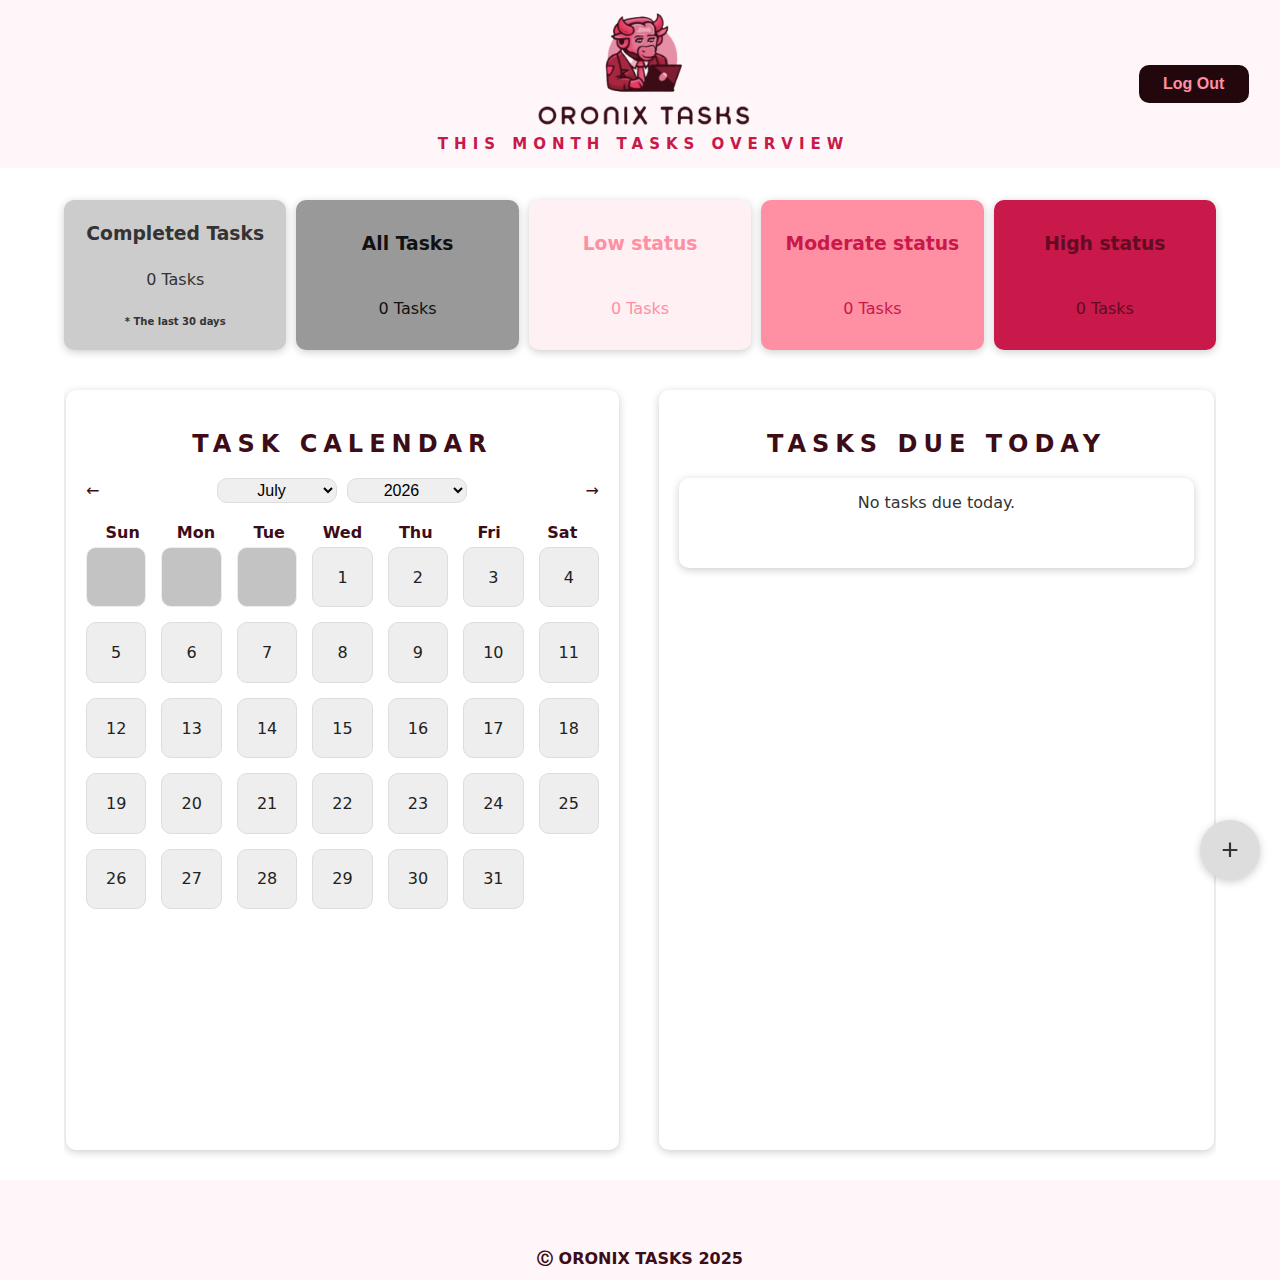
<file: index.html>
<!DOCTYPE html>
<html lang="en">
  <head>
    <link rel="icon" href="../assets/ORONIXTASKS-FAVICON.png" type="image/x-icon">
    <link rel="stylesheet" type="text/css" href="../css/style.css" />
    <meta name="viewport" content="width=device-width, initial-scale=1.0" />
    <title>ORONIX TASKS</title>
  </head>
  <body>
    <header>
      <!-- Navigation bar -->
      <nav class="navbar">
        <div class="navbar-container">
          <div id="arrow-back" class="navbar-arrow-back">&larr;</div>
          
          <h2 class="centered-title headers">This month tasks overview</h2>
          
          <div class="navbar-title">
            <img src="assets/ORONIXTASKS-LOGO.png" alt="ORONIX TASKS LONG" class="navbar-logo">
          </div>
        </div>
        <div id="logout">
          <button id="loginBtn">
            Log Out
          </button>
        </div>
      </nav>
    </header>
    
    <main>
      
      <!-- Home screen -->
      <section class="section-home">

        <div class="task-type-grid">
          <!-- Completed tasks -->
          <div class="task-type completed" data-type="completed">
            <h3>Completed Tasks</h3>
            
            <p id="task-count-completed">0 Tasks</p>
            <p id="completed-30-days">* The last 30 days</p>
          </div>

          <!-- All tasks -->
          <div class="task-type all-tasks" data-type="all">
            <h3>All Tasks</h3>
            
            <p id="task-count-all">0 Tasks</p>
          </div>
          
          <!-- Low status -->
          <div class="task-type low-status" data-type="low">
            <h3>Low status</h3>
            
            <p id="task-count-low">0 Tasks</p>
          </div>
          
          <!-- Moderate status -->
          <div class="task-type moderate-status" data-type="moderate">
            <h3>Moderate status</h3>
            
            <p id="task-count-moderate">0 Tasks</p>
          </div>
          
          <!-- High status -->
          <div class="task-type high-status" data-type="high">
            <h3>High status</h3>
            
            <p id="task-count-high">0 Tasks</p>
          </div>
        </div>
        
        <!-- Calendar and Add/Edit task section -->
        <section class="calendar-task-wrapper">
          <!-- Calendar -->
          <div class="calendar-container">
            <h3 class="centered-title headers">Task Calendar</h3>
            
            <!-- Calendar navigation -->
            <div class="calendar-navigation">
              <!-- Prev month button -->
              <div class="headers" id="prev-month">&larr;</div>
              
              <!-- Year and month selection -->
              <div class="calendar-selectors headers">
                <select id="select-month"></select>
                <select id="select-year"></select>
              </div>
              
              <!-- Next month button -->
              <div class="headers" id="next-month">&rarr;</div>
            </div>

            <!-- Calendar days header -->
            <div class="headers" id="calendar-header">
              <div>Sun</div>
              <div>Mon</div>
              <div>Tue</div>
              <div>Wed</div>
              <div>Thu</div>
              <div>Fri</div>
              <div>Sat</div>
            </div>
            
            <div id="task-calendar"></div>
          </div>

          <!-- Today's tasks -->
          <div class="today-task-list-container">
            <h3 class="centered-title headers">Tasks Due Today</h3>
            
            <!-- The list of the tasks -->
            <ul id="today-task-list"></ul>
          </div>
        </section>

        <!-- Add task button -->
        <button id="button-add" class="button-add">+</button>
      </section>

      <!-- Task by type view -->
      <section class="section-view" style="display: none;">
        <!-- The list of the tasks by type -->
        <ul id="tasks-list" class="centered-container"></ul>
      </section>

      <!-- Add/Edit fForm -->
      <section class="section-add-edit" style="display: none;">
        <!-- Add Task Header -->
        <h2 class="centered-title form-create-mode headers">Add a Task</h2>
        <!-- Edit Task Header -->
        <h2 class="centered-title form-edit-mode headers">Edit Task</h2>
        
        <!-- Task data -->
        <div id="task-inputs" class="centered-container">
          <form id="form">
            <input id="task-id" type="hidden" />
            
            <!-- Task name -->
            <div class="form-group">
              <label for="task-name" class="form-label headers">Task Name:</label>
              
              <input id="task-name" type="text" class="input-text"/>
              
              <div id="input-error-name" class="input-error">Fill The Name!</div>
            </div>
            
            <!-- Task deadline -->
            <div class="form-group">
              <label for="task-deadline" class="form-label headers">Deadline:</label>
              
              <div class="select-date-group">
                <select id="task-day" class="input-text select-date"></select>
                <select id="task-month" class="input-text select-date"></select>
                <select id="task-year" class="input-text select-date"></select>
              </div>
              
              <div id="input-error-deadline" class="input-error">Select a Valid Date!</div>
            </div>
            
            <!-- Task description -->
            <div class="form-group">
              <label for="task-description" class="form-label headers">Description:</label>
              
              <textarea id="task-description" class="input-text input-textarea"></textarea>
              
              <div id="input-error-description" class="input-error">Fill The Description!</div>
            </div>
            
            <!-- Task status -->
            <div class="form-group">
              <label for="task-status" class="form-label headers">status:</label>
              
              <select id="task-status" class="input-text">
                <option value="">Select</option>
                <option value="Low">Low</option>
                <option value="Moderate">Moderate</option>
                <option value="High">High</option>
              </select>

              <div id="input-error-status" class="input-error">Select a status!</div>
            </div>
            
            <!-- CRUD Butttons - Create, Read, Update and Delete -->
            <div class="button-group crud-buttons">
              <!-- Create task button -->
              <button id="button-create" class="button button-create form-create-mode">Create</button>
              <!-- Save task changes button  -->
              <button id="button-save" class="button button-save form-edit-mode">Save Changes</button>
              <!-- Delete task button -->
              <button id="button-delete" class="button button-delete form-edit-mode">Delete</button>
            </div>

            <!-- Delete confirmation -->
            <div class="button-group confirmation-delete" style="display: none;">
              <div class="confirmation-delete-message">
                <strong>Delete The Current Task?</strong>
              </div>
              
              <button id="button-confirm-yes" class="button button-delete">
                Yes
              </button>
              
              <button id="button-confirm-no" class="button button-create">
                No
              </button>
            </div>
          </form>
        </div>
      </section>
    </main>

    <div id="notifications" class="notifications"></div>
    <script src="https://code.jquery.com/jquery-3.4.1.min.js"></script>
    <script src="../js/main.js"></script>
  </body>
  <footer>
    <section class="section-bottom-page">
      <div id="bottom-page">
        <p id="footer-title">
          Ⓒ ORONIX TASKS 2025
        </p>
      </div>
    </section>
  </footer>
</html>
</file>
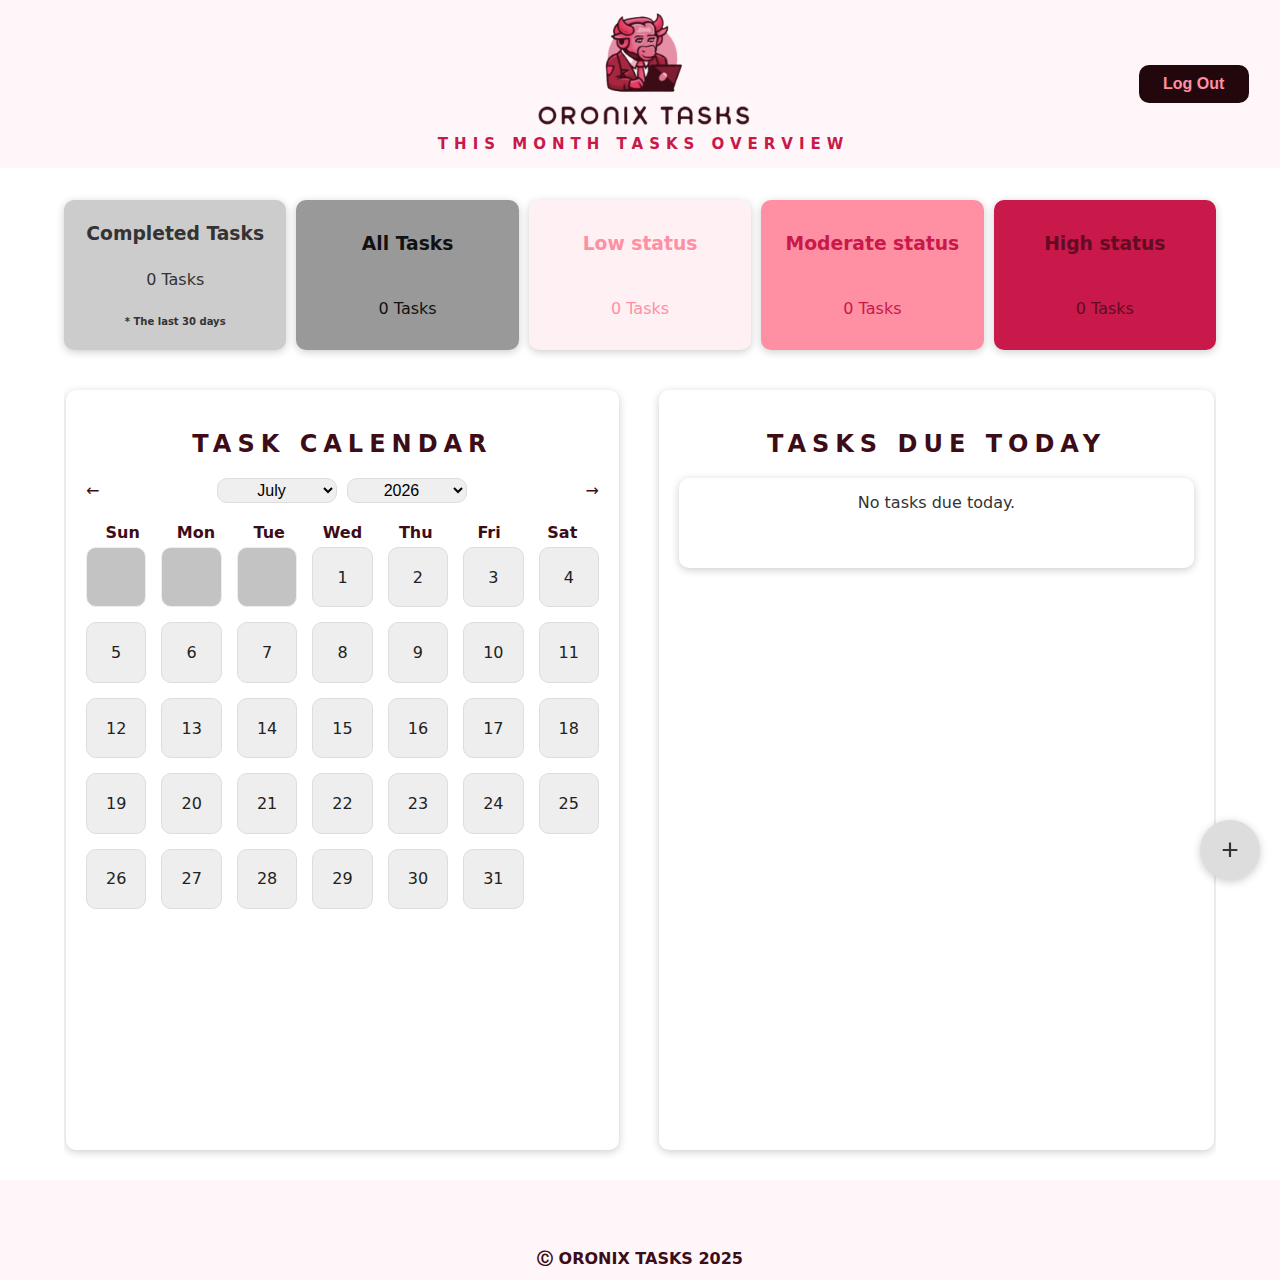
<file: oronix-tasks-main/index.html>
<!DOCTYPE html>
<html lang="en">
  <head>
    <link rel="icon" href="../logo and favicon/ORONIXTASKS-FAVICON.png" type="image/x-icon">
    <link rel="stylesheet" type="text/css" href="../css/style.css" />
    <meta name="viewport" content="width=device-width, initial-scale=1.0" />
    <title>ORONIX TASKS</title>
  </head>
  <body>
    <header>
      <!-- Navigation bar -->
      <nav class="navbar">
        <div class="navbar-container">
          <div id="arrow-back" class="navbar-arrow-back">&larr;</div>
          
          <h2 class="centered-title headers">This month tasks overview</h2>
          
          <div class="navbar-title">
            <img src="logo and favicon/ORONIXTASKS-LOGO.png" alt="ORONIX TASKS LONG" class="navbar-logo">
          </div>
        </div>
        <div id="logout">
          <button id="loginBtn">
            Log Out
          </button>
        </div>
      </nav>
    </header>
    
    <main>
      
      <!-- Home screen -->
      <section class="section-home">

        <div class="task-type-grid">
          <!-- Completed tasks -->
          <div class="task-type completed" data-type="completed">
            <h3>Completed Tasks</h3>
            
            <p id="task-count-completed">0 Tasks</p>
            <p id="completed-30-days">* The last 30 days</p>
          </div>

          <!-- All tasks -->
          <div class="task-type all-tasks" data-type="all">
            <h3>All Tasks</h3>
            
            <p id="task-count-all">0 Tasks</p>
          </div>
          
          <!-- Low status -->
          <div class="task-type low-status" data-type="low">
            <h3>Low status</h3>
            
            <p id="task-count-low">0 Tasks</p>
          </div>
          
          <!-- Moderate status -->
          <div class="task-type moderate-status" data-type="moderate">
            <h3>Moderate status</h3>
            
            <p id="task-count-moderate">0 Tasks</p>
          </div>
          
          <!-- High status -->
          <div class="task-type high-status" data-type="high">
            <h3>High status</h3>
            
            <p id="task-count-high">0 Tasks</p>
          </div>
        </div>
        
        <!-- Calendar and Add/Edit task section -->
        <section class="calendar-task-wrapper">
          <!-- Calendar -->
          <div class="calendar-container">
            <h3 class="centered-title headers">Task Calendar</h3>
            
            <!-- Calendar navigation -->
            <div class="calendar-navigation">
              <!-- Prev month button -->
              <div class="headers" id="prev-month">&larr;</div>
              
              <!-- Year and month selection -->
              <div class="calendar-selectors headers">
                <select id="select-month"></select>
                <select id="select-year"></select>
              </div>
              
              <!-- Next month button -->
              <div class="headers" id="next-month">&rarr;</div>
            </div>

            <!-- Calendar days header -->
            <div class="headers" id="calendar-header">
              <div>Sun</div>
              <div>Mon</div>
              <div>Tue</div>
              <div>Wed</div>
              <div>Thu</div>
              <div>Fri</div>
              <div>Sat</div>
            </div>
            
            <div id="task-calendar"></div>
          </div>

          <!-- Today's tasks -->
          <div class="today-task-list-container">
            <h3 class="centered-title headers">Tasks Due Today</h3>
            
            <!-- The list of the tasks -->
            <ul id="today-task-list"></ul>
          </div>
        </section>

        <!-- Add task button -->
        <button id="button-add" class="button-add">+</button>
      </section>

      <!-- Task by type view -->
      <section class="section-view" style="display: none;">
        <!-- The list of the tasks by type -->
        <ul id="tasks-list" class="centered-container"></ul>
      </section>

      <!-- Add/Edit fForm -->
      <section class="section-add-edit" style="display: none;">
        <!-- Add Task Header -->
        <h2 class="centered-title form-create-mode headers">Add a Task</h2>
        <!-- Edit Task Header -->
        <h2 class="centered-title form-edit-mode headers">Edit Task</h2>
        
        <!-- Task data -->
        <div id="task-inputs" class="centered-container">
          <form id="form">
            <input id="task-id" type="hidden" />
            
            <!-- Task name -->
            <div class="form-group">
              <label for="task-name" class="form-label headers">Task Name:</label>
              
              <input id="task-name" type="text" class="input-text"/>
              
              <div id="input-error-name" class="input-error">Fill The Name!</div>
            </div>
            
            <!-- Task deadline -->
            <div class="form-group">
              <label for="task-deadline" class="form-label headers">Deadline:</label>
              
              <div class="select-date-group">
                <select id="task-day" class="input-text select-date"></select>
                <select id="task-month" class="input-text select-date"></select>
                <select id="task-year" class="input-text select-date"></select>
              </div>
              
              <div id="input-error-deadline" class="input-error">Select a Valid Date!</div>
            </div>
            
            <!-- Task description -->
            <div class="form-group">
              <label for="task-description" class="form-label headers">Description:</label>
              
              <textarea id="task-description" class="input-text input-textarea"></textarea>
              
              <div id="input-error-description" class="input-error">Fill The Description!</div>
            </div>
            
            <!-- Task status -->
            <div class="form-group">
              <label for="task-status" class="form-label headers">status:</label>
              
              <select id="task-status" class="input-text">
                <option value="">Select</option>
                <option value="Low">Low</option>
                <option value="Moderate">Moderate</option>
                <option value="High">High</option>
              </select>

              <div id="input-error-status" class="input-error">Select a status!</div>
            </div>
            
            <!-- CRUD Butttons - Create, Read, Update and Delete -->
            <div class="button-group crud-buttons">
              <!-- Create task button -->
              <button id="button-create" class="button button-create form-create-mode">Create</button>
              <!-- Save task changes button  -->
              <button id="button-save" class="button button-save form-edit-mode">Save Changes</button>
              <!-- Delete task button -->
              <button id="button-delete" class="button button-delete form-edit-mode">Delete</button>
            </div>

            <!-- Delete confirmation -->
            <div class="button-group confirmation-delete" style="display: none;">
              <div class="confirmation-delete-message">
                <strong>Delete The Current Task?</strong>
              </div>
              
              <button id="button-confirm-yes" class="button button-delete">
                Yes
              </button>
              
              <button id="button-confirm-no" class="button button-create">
                No
              </button>
            </div>
          </form>
        </div>
      </section>
    </main>

    <div id="notifications" class="notifications"></div>
    <script src="https://code.jquery.com/jquery-3.4.1.min.js"></script>
    <script src="../js/main.js"></script>
  </body>
  <footer>
    <section class="section-bottom-page">
      <div id="bottom-page">
        <p id="footer-title">
          Ⓒ ORONIX TASKS 2025
        </p>
      </div>
    </section>
  </footer>
</html>
</file>
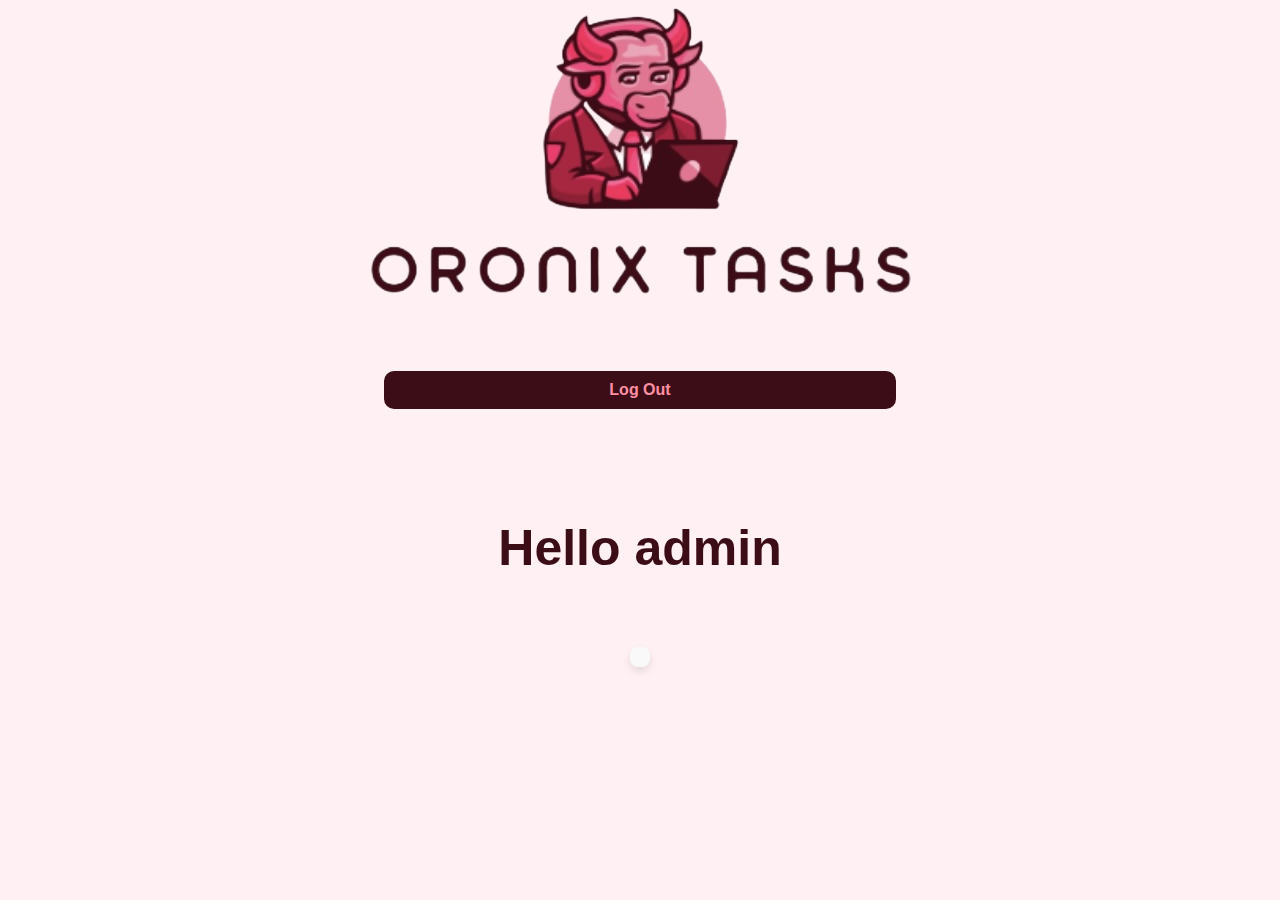
<file: admin.html>
<!DOCTYPE html>
<html>
<head>
    <link rel="icon" href="../assets/ORONIXTASKS-FAVICON.png" type="image/x-icon">
    <link rel="stylesheet" type="text/css" href="../css/styleAdmin.css" />
    <meta name="viewport" content="width=device-width, initial-scale=1.0" />
    <title>ORONIX TASKS</title>
</head>
<body>

    <div class="navbar-container">
        <div class="navbar-title">
            <img src="assets/ORONIXTASKS-LOGO.png" alt="ORONIX TASKS LONG" class="navbar-logo">
        </div>
    </div>
    <div id="logout">
        <button id="loginBtn">
            Log Out
        </button>
    </div>
    <div id="hello">
        Hello admin
    </div>
    <div id="users-list">

    </div>
    <script>
        const frontPageUrl = "https://oronix-tasks.s3.us-east-1.amazonaws.com/homePage.html";
        
        const loginBtn = document.getElementById("loginBtn");

        loginBtn.addEventListener("click", function (event) {
            event.preventDefault();

            sessionStorage.clear();

            window.location.href = frontPageUrl;
        });

        window.onload = async () => {
            if (!document.getElementById("users-list")) {
                console.error("Error: 'user-list' div is missing in the DOM.");
                return;
            }

            await displayUsers();
        };

        const displayUsers = async () => {
            const adminToken = sessionStorage.getItem("tokenId");

            if (!adminToken) {
                alert("Unauthorized access. Please log in as an admin.");
                window.location.href = homePageURL; // Redirect to homepage
                return;
            }

            const users = await fetchUsers(adminToken);

            if (users && users.length > 0) {
                renderUsersTable(users);
            } else {
                const container = document.getElementById("user-list");
                if (container) {
                    container.innerHTML = "<p>No users found.</p>";
                }
            }
        };

        const fetchUsers = async (token) => {
            try {
                const response = await fetch("https://88s5rw95le.execute-api.us-east-1.amazonaws.com/Prod/admin/users", {
                    method: "GET",
                    headers: {
                        "Authorization": token, // Admin token in the Authorization header
                        "Content-Type": "application/json"
                    },
                });

                if (!response.ok) {
                    throw new Error(`HTTP error! status: ${response.status}`);
                }

                const result = await response.json(); // Parse the JSON response
                console.log("Users API Response:", result);

                // Extract the `data` array directly
                return result.data || [];
            } catch (error) {
                console.error("Error fetching users data:", error);
                return [];
            }
        };

        const renderUsersTable = (users) => {
            const tableContainer = document.getElementById("users-list");

            if (!tableContainer) {
                console.error("Error: 'user-list' div not found in the DOM.");
                return;
            }

            let tableHTML = `
                <table border="1" style="width: 100%; border-collapse: collapse;">
                    <thead>
                        <tr>
                            <th>User ID</th>
                            <th>Email</th>
                            <th>Name</th>
                            <th>Status</th>
                            <th>Created At</th>
                        </tr>
                    </thead>
                    <tbody>
            `;

            users.forEach((user) => {
                tableHTML += `
                    <tr>
                        <td>${user.userId}</td>
                        <td>${user.email}</td>
                        <td>${user.name}</td>
                        <td>${user.status}</td>
                        <td>${user.createdAt}</td>
                    </tr>
                `;
            });

            tableHTML += `
                    </tbody>
                </table>
            `;

            tableContainer.innerHTML = tableHTML;
        };

    </script>
</body>
</html>
</file>
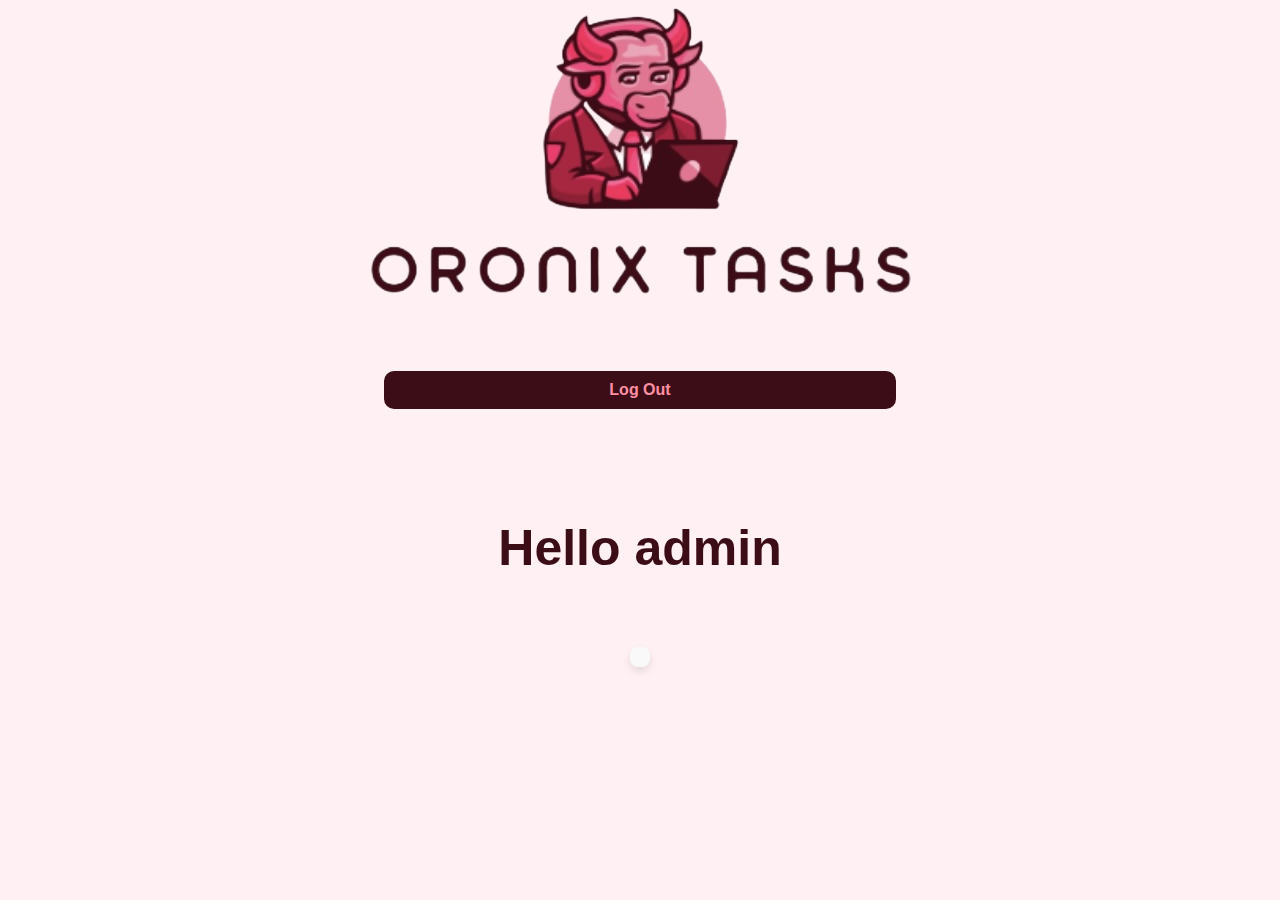
<file: oronix-tasks-main/admin.html>
<!DOCTYPE html>
<html>
<head>
    <link rel="icon" href="../logo and favicon/ORONIXTASKS-FAVICON.png" type="image/x-icon">
    <link rel="stylesheet" type="text/css" href="../css/styleAdmin.css" />
    <meta name="viewport" content="width=device-width, initial-scale=1.0" />
    <title>ORONIX TASKS</title>
</head>
<body>

    <div class="navbar-container">
        <div class="navbar-title">
            <img src="logo and favicon/ORONIXTASKS-LOGO.png" alt="ORONIX TASKS LONG" class="navbar-logo">
        </div>
    </div>
    <div id="logout">
        <button id="loginBtn">
            Log Out
        </button>
    </div>
    <div id="hello">
        Hello admin
    </div>
    <div id="users-list">

    </div>
    <script>
        const frontPageUrl = "https://oronix-tasks.s3.us-east-1.amazonaws.com/homePage.html";
        
        const loginBtn = document.getElementById("loginBtn");

        loginBtn.addEventListener("click", function (event) {
            event.preventDefault();

            sessionStorage.clear();

            window.location.href = frontPageUrl;
        });

        window.onload = async () => {
            if (!document.getElementById("users-list")) {
                console.error("Error: 'user-list' div is missing in the DOM.");
                return;
            }

            await displayUsers();
        };

        const displayUsers = async () => {
            const adminToken = sessionStorage.getItem("tokenId");

            if (!adminToken) {
                alert("Unauthorized access. Please log in as an admin.");
                window.location.href = homePageURL; // Redirect to homepage
                return;
            }

            const users = await fetchUsers(adminToken);

            if (users && users.length > 0) {
                renderUsersTable(users);
            } else {
                const container = document.getElementById("user-list");
                if (container) {
                    container.innerHTML = "<p>No users found.</p>";
                }
            }
        };

        const fetchUsers = async (token) => {
            try {
                const response = await fetch("https://88s5rw95le.execute-api.us-east-1.amazonaws.com/Prod/admin/users", {
                    method: "GET",
                    headers: {
                        "Authorization": token, // Admin token in the Authorization header
                        "Content-Type": "application/json"
                    },
                });

                if (!response.ok) {
                    throw new Error(`HTTP error! status: ${response.status}`);
                }

                const result = await response.json(); // Parse the JSON response
                console.log("Users API Response:", result);

                // Extract the `data` array directly
                return result.data || [];
            } catch (error) {
                console.error("Error fetching users data:", error);
                return [];
            }
        };

        const renderUsersTable = (users) => {
            const tableContainer = document.getElementById("users-list");

            if (!tableContainer) {
                console.error("Error: 'user-list' div not found in the DOM.");
                return;
            }

            let tableHTML = `
                <table border="1" style="width: 100%; border-collapse: collapse;">
                    <thead>
                        <tr>
                            <th>User ID</th>
                            <th>Email</th>
                            <th>Name</th>
                            <th>Status</th>
                            <th>Created At</th>
                        </tr>
                    </thead>
                    <tbody>
            `;

            users.forEach((user) => {
                tableHTML += `
                    <tr>
                        <td>${user.userId}</td>
                        <td>${user.email}</td>
                        <td>${user.name}</td>
                        <td>${user.status}</td>
                        <td>${user.createdAt}</td>
                    </tr>
                `;
            });

            tableHTML += `
                    </tbody>
                </table>
            `;

            tableContainer.innerHTML = tableHTML;
        };

    </script>
</body>
</html>
</file>
<file: css/style.css>
/* Colors variables */
:root {
  /* Colors */
  --pink-1n: #fef6f8;
  --pink-1: #fff0f3;
  --pink-2: #ffccd5;
  --pink-3: #ffb3c1;
  --pink-4: #ff8fa3;
  --pink-5: #ff758f;
  --pink-6: #ff4d6d;
  --pink-7: #c9184a;
  --pink-8: #921035;
  --pink-9: #610c24;
  --pink-10: #3d0d17;
  --pink-11: #22080d;
  --gray-1: #111111; 
  --gray-2: #222222; 
  --gray-3: #333333; 
  --gray-4: #444444; 
  --gray-5: #555555; 
  --gray-6: #666666; 
  --gray-7: #777777; 
  --gray-8: #888888; 
  --gray-9: #999999; 
  --gray-10: #aaaaaa; 
  --gray-11: #bbbbbb; 
  --gray-12: #cccccc; 
  --gray-13: #dddddd; 
  --gray-14: #eeeeee; 
  --gray-15: #ffffff; 
  /* Body styles */
  --body-text-color: #333333;
  --title-text-color: #3d0d17;
  --error-text-color: #a4133c; 
  --navbar-arrow-back-color: #333333; 
  --bottom-top-sections-background-color: #fef6f8;
  --navbar-text-color: #c9184a;
  /* Button styles */
  --light-button-background-color: #dddddd ;
  --light-button-text-color: #333333;
  --dark-button-background-color: #333333;
  --dark-button-text-color: #dddddd;
  --delete-background-color: #a4133c;
  --delete-text-color: #ffccd5;
  --delete-hover-background-color: #ffccd5;
  --delete-hover-text-color: #a4133c;
  --complete-task-button-hover: #ff4d6d;
  /* Shadow and border styles */
  --boxes-shadow: 0 2px 8px rgba(0, 0, 0, 0.2);
  --border-style: 1px solid #ddd;
  --border-radius: 10px;
  --box-transform: scale(1.02);
  /* Status colors */
  --light-low-status: #fff0f3;
  --dark-low-status: #ff8fa3;
  --light-moderate-status: #ff8fa3;
  --dark-moderate-status: #c9184a;
  --light-high-status: #c9184a;
  --dark-high-status: #610c24;
  --light-completed-status: #cccccc;
  --dark-completed-status: #333333;
  --light-all-status: #999999;
  --dark-all-status: #111111;
  /* Tasks list */
  --today-task-background: #22080d;
  --today-task-color: #fff0f3;
  --today-task-background-hover: #fff0f3;
  --today-task-color-hover: #22080d;
  /* Notificatios */
  --success-notification-background: #fef6f8;
  --success-notification-color: #3d0d17;
  --error-notification-background: #3d0d17;
  --error-notification-color: #fef6f8;
  /* Calendar */
  --calendar-day-background: #eeeeee;
  --calendar-day-color: #222222;
  --calendar-day-background-hover: #fff0f3;
  --calendar-day-color-hover: #22080d;
  --calendar-day-empty-background: #888888;
  --calendar-day-full-background: #22080d;
  --calendar-day-full-color: #fef6f8;
  --calendar-day-full-background-hover: #fef6f8;
  --calendar-day-full-color-hover: #22080d;
  /* Modal */
  --modal-background: #ffffff;
}

/* Reset */
* {
  margin: 0;
  padding: 0;
  box-sizing: border-box;
}

/* Global */
body {
  font-family: system-ui, -apple-system, BlinkMacSystemFont, 'Segoe UI', Roboto, Oxygen, Ubuntu, Cantarell, 'Open Sans', 'Helvetica Neue', sans-serif ;
  color: var(--body-text-color);
  display: flex;
  flex-direction: column;
  overflow: hidden;
  overflow-y: auto;
  overflow-x: auto;
  background-color: var(--body-background);
}


/* Main layout */
main {
  margin-top: 120px;
  flex: 1;
  display: flex;
  flex-direction: column;
  justify-content: space-between;
  align-items: center;
  overflow: hidden;
}

/* Navbar */
.navbar {
  position: fixed;
  top: 0;
  left: 0;
  right: 0;
  height: 100px;
  height: auto;
  z-index: 10;
  display: flex;
  justify-content: center;
  align-items: center;
  background-color: var(--bottom-top-sections-background-color);
}

#logout {
  width: 200px;
  display: flex;
  flex-direction: column;
  align-items: center;
  justify-content: flex-start;
}

#loginBtn {
  width: 110px;
  background-color: var(--pink-11);
  color: var(--pink-4);
  font-weight: bold;
  padding: 10px 20px;
  font-size: 16px;
  border: none;
  border-radius: var(--border-radius);
  cursor: pointer;
  transition: all 0.2s ease;
}

#loginBtn:hover {
  color: var(--pink-11);
  background-color: var(--pink-4);
}

.navbar-container {
  text-align: center;
  padding: 10px;
  width: calc(100% - 210px);
  display: flex;
  justify-content: center;
  flex-direction: column-reverse;
  align-items: center;
  margin-left: 180px;
}

.navbar-container h2 {
  margin-top: 5px;
  margin-bottom: 5px;
  font-size: 15px;
  color: var(--navbar-text-color);
}

.navbar-arrow-back {
  position: absolute;
  left: 10px;
  font-size: 30px;
  margin-left: 20px;
  margin-top: 10px;
  color: var(--navbar-arrow-back-color);
  font-weight: bold;
  cursor: pointer;
  visibility: hidden;
}

.navbar-logo {
  max-height: 120px;
  width: auto;
  object-fit: contain;
  display: block;
}

/* Titles */
.headers {
  color: var(--title-text-color);
}

.centered-title {
  text-align: center;
  text-transform: uppercase;
  letter-spacing: 6px;
  margin: 20px auto;
  font-size: 1.5rem;
}

/* Errors */
.input-error {
  color: var(--error-text-color); 
  margin-top: 10px;
}

/* Sections */
.section-home .task-type-grid{
  margin-top: 80px;
}

.section-bottom-page {
  width: 100%;
  height: 100px;
  margin-top: 20px;
}

.section-bottom-page div {
  background-color: var(--bottom-top-sections-background-color);
  width: 100%;
  height: 100%;
  display: flex;
  flex-direction: column;
  justify-content: end;
  align-items: center;
}

#footer-title {
  color: var(--title-text-color);
  font-size: 16px;
  font-weight: bold;
  margin-bottom: 10px;
}

.section-add-edit h2 {
  margin-top: 50px;
  margin-bottom: 20px;
}

/* Calendar day modal */
.task-modal {
  position: absolute;
  z-index: 100;
  padding: 15px;
  border-radius: var(--border-radius);
  background: var(--modal-background);
  border: var(--border-style);
  color: var(--title-text-color);
  box-shadow: var(--boxes-shadow);
  width: 300px;
  height: 200px;
  display: flex;
  flex-direction: column;
  justify-content: space-around;
  align-items: center;
}

.modal-task-item {
  cursor: pointer;
  margin-bottom: 5px;
  color: var(--body-text-color);
}

.task-modal button {
  width: 100%;
  background-color: var(--light-button-background-color);
  color: var(--light-button-text-color);
}

.task-modal button:hover {
  width: 100%;
  background-color: var(--dark-button-background-color);
  color: var(--dark-button-text-color);
}

/* Task types grid */
.task-type-grid {
  display: flex;
  justify-content: space-between;  
  gap: 10px;
  margin-top: 10px;
}

.task-type {
  width: 300px;
  height: 150px;
  padding: 10px;
  aspect-ratio: 1;
  text-align: center;
  border-radius: var(--border-radius);
  cursor: pointer;
  transition: transform 0.2s;
  display: flex;
  flex-direction: column;
  justify-content: space-around;
  box-shadow: var(--boxes-shadow);
}

.task-type:hover {
  transform: var(--box-transform);
}

/* Task types and status colors */
.complete-task {
  display: flex;
  flex-direction: row;
  align-items: center;
  font-size: 30px;
  width: 30px;
}

.complete-task p:hover{
  color: var(--complete-task-button-hover);
}

#completed-30-days {
  font-size: 10px;
  font-weight: bold;
}

.task-type.completed {
  background-color: var(--light-completed-status);
  color: var(--dark-completed-status);
}

.task-type.all-tasks {
  background-color: var(--light-all-status);
  color: var(--dark-all-status);
}

.task-type.low-status,  #today-task-list .task-status-low{
  background-color: var(--light-low-status);
  color: var(--dark-low-status);
}

.task-type.moderate-status, #today-task-list .task-status-moderate {
  background-color: var(--light-moderate-status);
  color: var(--dark-moderate-status);
}

.task-type.high-status, #today-task-list .task-status-high {
  background-color: var(--light-high-status);
  color: var(--dark-high-status);
}

.task-type.completed:hover {
  color: var(--light-completed-status);
  background-color: var(--dark-completed-status);
}

.task-type.all-tasks:hover {
  color: var(--light-all-status);
  background-color: var(--dark-all-status);
}

.task-type.low-status:hover, #today-task-list .task-status-low:hover {
  color: var(--light-low-status);
  background-color: var(--dark-low-status);
}

.task-type.moderate-status:hover, #today-task-list .task-status-moderate:hover {
  color: var(--light-moderate-status);
  background-color: var(--dark-moderate-status);
}

.task-type.high-status:hover, #today-task-list .task-status-high:hover {
  color: var(--light-high-status);
  background-color: var(--dark-high-status);
}

/* Calendar and today task list */
.calendar-task-wrapper {
  display: flex;
  justify-content: space-between;
  align-items: stretch;
  overflow: hidden;
  height: auto;
  margin-top: 20px;
}

.calendar-container,
.today-task-list-container {
  margin: 10px;
  padding: 20px;
  border-radius: var(--border-radius);
  max-height: none; 
  box-shadow: var(--boxes-shadow);
}
/* Calendar */
.calendar-container {
  width: 40%;
  display: flex;
  flex-direction: column;
  justify-content: flex-start;
  margin-left: 2px;
  margin-right: 10px;
  margin-top: 20px;
  max-height: 760px;
  min-height: 560px;
  height: auto;
}

#task-calendar {
  display: grid;
  grid-template-columns: repeat(7, 1fr);
  gap: 10px;
  text-align: center;
  width: 100%;
  height: 200px;
}

#calendar-header {
  display: grid;
  grid-template-columns: repeat(7, 1fr);
  margin-bottom: 5px;
  font-weight: bold;
  text-align: center;
}

.calendar-day {
  aspect-ratio: 1;
  border: var(--border-style);
  border-radius: var(--border-radius);
  background-color: var(--calendar-day-background);
  color: var(--calendar-day-color);
  cursor: pointer;
  display: flex;
  justify-content: center;
  align-items: center;
  width: 100%;
}

.calendar-day:hover {
  background-color: var(--calendar-day-background-hover);
  color: var(--calendar-day-color-hover);
}

.calendar-day.empty {
  background-color: var(--calendar-day-empty-background);
  pointer-events: none;
  cursor: default; 
  opacity: 0.5; 
}

.calendar-day.low-status, .calendar-day.moderate-status, .calendar-day.high-status, .calendar-day.completed-status {
  background-color: var(--calendar-day-full-background);
  color: var(--calendar-day-full-color);
}

.calendar-day.low-status:hover, .calendar-day.moderate-status:hover, .calendar-day.high-status:hover, .calendar-day.completed-status:hover {
  color: var(--calendar-day-full-color-hover);
  background-color: var(--calendar-day-full-background-hover);
}

.calendar-navigation {
  display: flex;
  justify-content: space-between;
  align-items: center;
  margin-bottom: 20px;
}

#prev-month, #next-month {
  cursor: pointer;
}

.calendar-selectors {
  flex: 1;
  display: flex;
  justify-content: center;
  gap: 10px;
}

.calendar-selectors select{
  font-size: 16px;
  border: var(--border-style);
  border-radius: var(--border-radius);
  height: 25px;
  width: 120px;
  text-align: center;
}

.calendar-selectors select:hover {
  cursor: pointer;
}

/* Today's tasks list */
.today-task-list-container {
  width: 48%;
  margin-right: 2px;
  margin-left: 10px;
  margin-top: 20px;
  max-height: 760px;
  flex: 1;
  border-radius: var(--border-radius);
  overflow-y: auto; 
  overflow-x: hidden; 
  box-shadow: var(--boxes-shadow);
  display: flex;
  flex-direction: column;
  align-items: center;
}

#today-task-list{
  list-style: none;
  padding: 0;
  display: flex;
  flex-direction: column;
  align-items: stretch;
  gap: 10px;
  width: 100%;
}

#today-task-list li {
  list-style-type: none;
  text-align: center;
  padding: 15px;
  margin-bottom: 10px;
  border-radius: var(--border-radius);
  box-shadow: var(--boxes-shadow);
  width: 100%;
  transition: transform 0.2s, background-color 0.2s ease;
  min-height: 90px;
  height: auto;
  display: flex;
  flex-direction: column;
  align-items: center;
}

#today-task-list li:hover, #tasks-list .task-item:hover {
  transform: var(--box-transform);
  cursor: pointer;
}

#today-task-list li .task-name, #tasks-list .task-item .task-name {
  font-size: 22px;
  font-weight: bold;
}

#today-task-list li .task-deadline, #today-task-list li .task-status, #tasks-list .task-item .task-deadline, #tasks-list .task-item .task-status {
  font-size: 16px;
  text-align: left;
  width: 100%;
}

/* Home section */
.section-home, .section-view {
  width: 90%;
  height: 100%;
}

/* Add/Edit task section */
.section-add-edit {
  width: 90%;
  margin-top: 80px;
  margin: 10px auto;
  padding: 10px;
  overflow-y: auto;
}

.form-group {
  margin-bottom: 10px;
}

.form-label {
  display: block;
  font-weight: bold;
  margin-bottom: 8px;
}

#task-inputs {
  display: flex;
  flex-direction: column;
  align-items: center;
}

#form { 
  width: 60%;
}

.input-text,
.input-textarea,
.select-date {
  width: 100%;
  height: 40px;
  padding: 8px;
  font-size: 16px;
  border: var(--border-style);
  border-radius: var(--border-radius);
  overflow-y: auto; 
}

.input-textarea {
  height: 100px;
  resize: none;
}

.select-date, #task-status { 
  cursor: pointer;
  margin-bottom: 10px;
}

/* Task type list */
.section-view {
  display: flex;
  align-items: center;
  flex-direction: column;
  width: 100%;
  min-height: 820px;
  max-height: 820px;
  overflow-y: auto;
  overflow-x: hidden;
  margin-top: 10px; 
}

#tasks-list {
  margin-top: 60px;
  width: 70%;
  height: 60%;
  text-align: center;
  overflow-y: auto; 
  overflow-x: hidden;
}

#tasks-list .task-item {
  color: var(--today-task-color);
  background-color: var(--today-task-background);
  transition: transform 0.2s, background-color 0.2s ease;
  list-style: none;
  margin: 10px;
  padding: 10px;
  border-radius: var(--border-radius);
  cursor: pointer;
  box-shadow: var(--boxes-shadow);
  display: flex;
  flex-direction: column;
  align-items: center;
}

li.task-item.task-status-completed {
  background-color: var(--today-task-background-hover);
  color: var(--today-task-color-hover);
}

#tasks-list .task-item:hover {
  transform: var(--box-transform);
  background-color: var(--today-task-background-hover);
  color: var(--today-task-color-hover);
}

/* Buttons Styles */
.button, .task-modal button{
  font-weight: bold;
  padding: 10px 20px;
  font-size: 16px;
  border: none;
  border-radius: var(--border-radius);
  cursor: pointer;
  transition: all 0.2s ease;
}

.button-group .button {
  width: 33%;
  padding: 10px;
  font-size: 16px;
  border-radius: var(--border-radius);
}

/* Button group alignment */
.button-group {
  display: flex;
  justify-content: center;
  gap: 20px;
  margin-top: 20px;
}

.button-group .button {
  width: 33%;
  padding: 12px;
  font-size: 16px;
}

/* Add button */
.button-add {
  position: fixed;
  bottom: 20px;
  right: 20px;
  width: 60px;
  height: 60px;
  font-size: 30px;
  border: var(--border-style);
  border-radius: 50%; /* Circle */
  transition: all 0.2s ease-in-out;
  display: flex;
  justify-content: center;
  align-items: center;
  cursor: pointer;
  box-shadow: var(--boxes-shadow);
}

.button-add:hover, .button-create:hover, .button-save:hover, .nav-button:hover, .confirmation-delete .button-create:hover {
  background-color: var(--dark-button-background-color);
  color: var(--dark-button-text-color);
} 

/* Create button, Save Button, Navbar buttons hover */
.button-create, .button-save, .nav-button, .button-add, .confirmation-delete .button-create {
  color: var(--light-button-text-color);
  background-color: var(--light-button-background-color);
}

/* Delete button */
.button-delete, .confirmation-delete .button-delete:hover {
  color: var(--delete-text-color);
  background-color: var(--delete-background-color);
}

.button-delete:hover, .confirmation-delete .button-delete {
  background-color: var(--delete-hover-background-color);
  color: var(--delete-hover-text-color);
}

/* Navigation buttons (Calendar Arrows, etc.) */
.nav-button {
  padding: 8px 16px;
  border-radius: var(--border-radius);
  font-size: 18px;
}

/* Confirmation buttons */
.confirmation-delete .button {
  width: calc(50% - 10px);
  margin: 0 5px;
}

/* Notifications */
.notifications {
  position: fixed;
  bottom: 20px;
  right: 20px;
  z-index: 1000;
  display: flex;
  flex-direction: column;
  gap: 10px;
}

/* Individual Notification */
.notification {
  padding: 15px 20px;
  border-radius: var(--border-radius);
  box-shadow: var(--boxes-shadow);
  opacity: 0;
  transform: translateY(20px);
  animation: slide-in 0.5s forwards, fade-out 0.5s 2.5s forwards;
  font-weight: bold;
}

.notifications .notification-success {
  background-color: var(--success-notification-background);
  color: var(--success-notification-color);
}
.notifications .notification-error {
  background-color: var(--error-notification-background);
  color: var(--error-notification-color);
}

/* Slide-in */
@keyframes slide-in {
  from {
    opacity: 0;
    transform: translateY(20px);
  }
  to {
    opacity: 1;
    transform: translateY(0);
  }
}

/* Fade-out */
@keyframes fade-out {
  from {
    opacity: 1;
  }
  to {
    opacity: 0;
  }
}


/* Media queries for tablets and smaller devices (768px and smaller) */
@media (max-width: 768px) {
  .calendar-task-wrapper {
    flex-direction: column;
    gap: 20px;
  }

  .calendar-container,
  .today-task-list-container {
    width: 100%; 
    margin: 0 auto; 
    padding: 15px; 
    height: 660px;
  }

  #task-calendar {
    gap: 8px; 
  }

  .calendar-day {
    font-size: 14px;
  }

  #today-task-list li {
    font-size: 14px;
    padding: 10px;
  }

  .task-type-grid {
    flex-direction: column;
    align-items: center;
    gap: 15px;
  }

  .task-type {
    width: 60%; 
    height: auto;
  }
}

/* Media queries for small mobile screens (480px and smaller) */
@media (max-width: 480px) {
  .calendar-container,
  .today-task-list-container {
    padding: 10px;
  }

  #task-calendar {
    gap: 5px; 
  }

  .calendar-day {
    font-size: 12px;
  }

  #today-task-list li {
    font-size: 12px;
    padding: 8px;
  }
}

/* Medium screens (between 768px and 1199px) */
@media (max-width: 1199px) and (min-width: 769px) {
  .calendar-task-wrapper {
    flex-direction: row;
    gap: 15px; 
  }

  .calendar-container,
  .today-task-list-container {
    width: 47%;
    padding: 15px;
    height: 560px;
  }

  #task-calendar {
    gap: 10px; 
  }

  .calendar-day {
    font-size: 14px;
  }

  #today-task-list li {
    font-size: 14px;
    padding: 12px; 
  }

  .task-type-grid {
    justify-content: center;
    gap: 15px;
  }

  .task-type {
    width: calc(50% - 15px); 
    height: 140px; 
  }
}

/* Large screens (1200px and above) */
@media (min-width: 1200px) {
  .calendar-task-wrapper {
    flex-direction: row;
    gap: 20px; 
  }

  .calendar-container,
  .today-task-list-container {
    width: 48%;
    padding: 20px;
    height: 760px;
  }

  #task-calendar {
    gap: 15px;
  }

  .calendar-day {
    font-size: 16px;
  }

  #today-task-list li {
    font-size: 16px;
    padding: 15px; 
  }
}
</file>
<file: css/styleAdmin.css>
/* General styling for the page */
body {
    height: calc(100% - 300px);
    width: 100%;
    margin: 0;
    display: flex;
    justify-content: center;
    align-items: center;
    flex-direction: column; 
    background-color: #fff0f3;
    font-family: Arial, sans-serif;
}

#hello {
    color: #3d0d17;
    font-size: 50px;
    margin: 50px;
    font-weight: bolder;
}

#logout {
    width: 100%;
    display: flex;
    flex-direction: column;
    align-items: center;
    justify-content: flex-start;
}
  
#loginBtn {
    width: 40%;
    margin: 60px;
    background-color: #3d0d17;
    color: #ff8fa3;
    font-weight: bold;
    padding: 10px 20px;
    font-size: 16px;
    border: none;
    border-radius: 10px;
    cursor: pointer;
    transition: all 0.2s ease;
}
  
#loginBtn:hover {
    color: #3d0d17;
    background-color: #ff8fa3;
}

/* Style the container */
#users-list {
    margin: 20px auto;
    padding: 10px;
    max-width: 1000px;
    background-color: #f9f9f9;
    border-radius: 8px;
    box-shadow: 0 4px 8px rgba(0, 0, 0, 0.1);
}

/* Style the table */
#users-list table {
    width: 70%;
    border-collapse: collapse;
    font-family: Arial, sans-serif;
    text-align: center;
    background-color: #fff;
    border-radius: 8px;
    overflow: hidden;
}

/* Style the table header */
#users-list table thead {
    background-color: #3d0d17;
    color: #fff0f3;
}

#users-list table thead th {
    padding: 12px 15px;
    font-size: 16px;
    text-transform: uppercase;
    letter-spacing: 0.1em;
}

/* Style the table rows */
#users-list table tbody tr {
    border-bottom: 1px solid #ddd;
    transition: background-color 0.3s;
}

#users-list table tbody tr:hover {
    background-color: #f1f1f1;
}

/* Style table cells */
#users-list table td, #user-list table th {
    padding: 12px 15px;
}

/* Style alternate row colors */
#users-list table tbody tr:nth-child(odd) {
    background-color: #ffffff;
}

#users-list table tbody tr:nth-child(even) {
    background-color: #fff0f3;
}

/* Style for mobile screens */
@media (max-width: 768px) {
    #users-list table {
        font-size: 14px;
    }

    #users-list table thead {
        display: none;
    }

    #users-list table tbody tr {
        display: block;
        margin-bottom: 10px;
    }

    #users-list table tbody tr td {
        display: block;
        text-align: right;
        padding: 10px;
        position: relative;
    }

    #users-list table tbody tr td::before {
        content: attr(data-label);
        font-weight: bold;
        text-transform: uppercase;
        position: absolute;
        left: 10px;
        text-align: left;
    }
}
</file>
